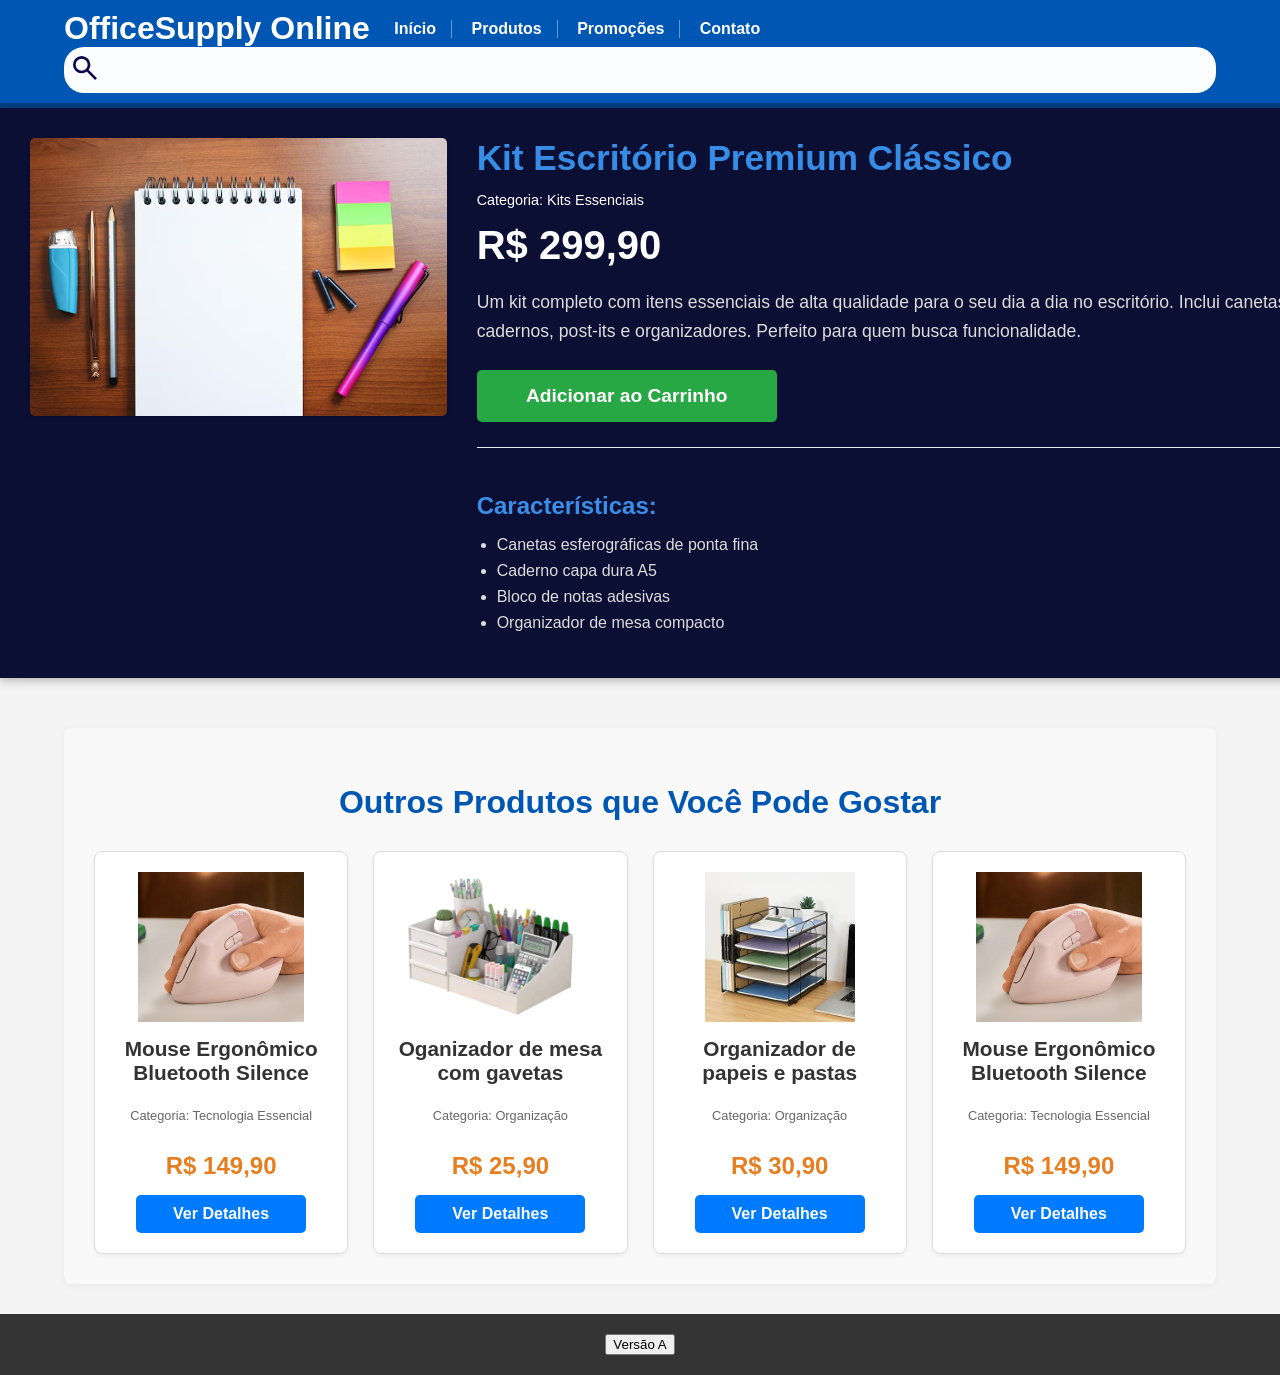
<file: Index.html>
<!DOCTYPE html>
<html lang="pt-br">
<head>
    <meta charset="UTF-8">
    <meta name="viewport" content="width=device-width, initial-scale=1.0">
    <title>OfficeSupply Online - Kit Escritório Premium (Controle)</title>
    <link rel="stylesheet" href="style-controlB.css">
</head>
<body>
    <header>
        <div class="container">
            <h1>OfficeSupply Online</h1>
            <nav>
                <ul>
                    <li><a href="#">Início</a></li>
                    <li><a href="#">Produtos</a></li>
                    <li><a href="#">Promoções</a></li>
                    <li><a href="#">Contato</a></li>
                </ul>
            </nav>
            <div class="barraPesquisa">
                <img src="imgs/search_24dp_E3E3E3_FILL0_wght400_GRAD0_opsz24.svg" class="search">
            </div>
        </div>
    </header>

     <section class="product-detail">
            <div class="product-image">
                <img src="imgs/caderno.png" alt="Kit Escritório Premium">
            </div>
            <div class="product-info">
                <h2 class="product-title">Kit Escritório Premium Clássico</h2>
                <p class="product-category">Categoria: Kits Essenciais</p>
                <div class="product-price">
                    <span class="current-price">R$ 299,90</span>
                </div>
                <p class="product-description">
                    Um kit completo com itens essenciais de alta qualidade para o seu dia a dia no escritório. Inclui canetas, cadernos, post-its e organizadores. Perfeito para quem busca funcionalidade.
                </p>
                <button class="add-to-cart-btn">Adicionar ao Carrinho</button>
                <div class="product-features">
                    <h3>Características:</h3>
                    <ul>
                        <li>Canetas esferográficas de ponta fina</li>
                        <li>Caderno capa dura A5</li>
                        <li>Bloco de notas adesivas</li>
                        <li>Organizador de mesa compacto</li>
                    </ul>
                </div>
            </div>
        </section>
    <main class="container">


        <section class="featured-products">
            <h2>Outros Produtos que Você Pode Gostar</h2>
            <div class="product-grid">
                <div class="product-card">
                    <img src="imgs/mouse.png" alt="Mouse Ergonômico Bluetooth">
                    <h3>Mouse Ergonômico Bluetooth Silence</h3>
                    <p class="card-category">Categoria: Tecnologia Essencial</p>
                    <p class="card-price">R$ 149,90</p>
                    <button class="add-to-cart-btn-small">Ver Detalhes</button>
                </div>
                <div class="product-card">
                    <img src="imgs/organizador.png" alt="Oganizador de mesa com gavetas">
                    <h3>Oganizador de mesa com gavetas</h3>
                    <p class="card-category">Categoria: Organização</p>
                    <p class="card-price">R$ 25,90</p>
                    <button class="add-to-cart-btn-small">Ver Detalhes</button>
                </div>
                <div class="product-card">
                    <img src="imgs/organizadorfolhas.jpg" alt="Mouse Ergonômico Bluetooth">
                    <h3>Organizador de papeis e pastas</h3>
                    <p class="card-category">Categoria: Organização</p>
                    <p class="card-price">R$ 30,90</p>
                    <button class="add-to-cart-btn-small">Ver Detalhes</button>
                </div>
                <div class="product-card">
                    <img src="imgs/mouse.png" alt="Mouse Ergonômico Bluetooth">
                    <h3>Mouse Ergonômico Bluetooth Silence</h3>
                    <p class="card-category">Categoria: Tecnologia Essencial</p>
                    <p class="card-price">R$ 149,90</p>
                    <button class="add-to-cart-btn-small">Ver Detalhes</button>
                </div>
            </div>
        </section>

    </main>
    <footer>
        <a href="product-page-controlA.html"><button>Versão A</button></a>
    </footer>
</body>
</file>
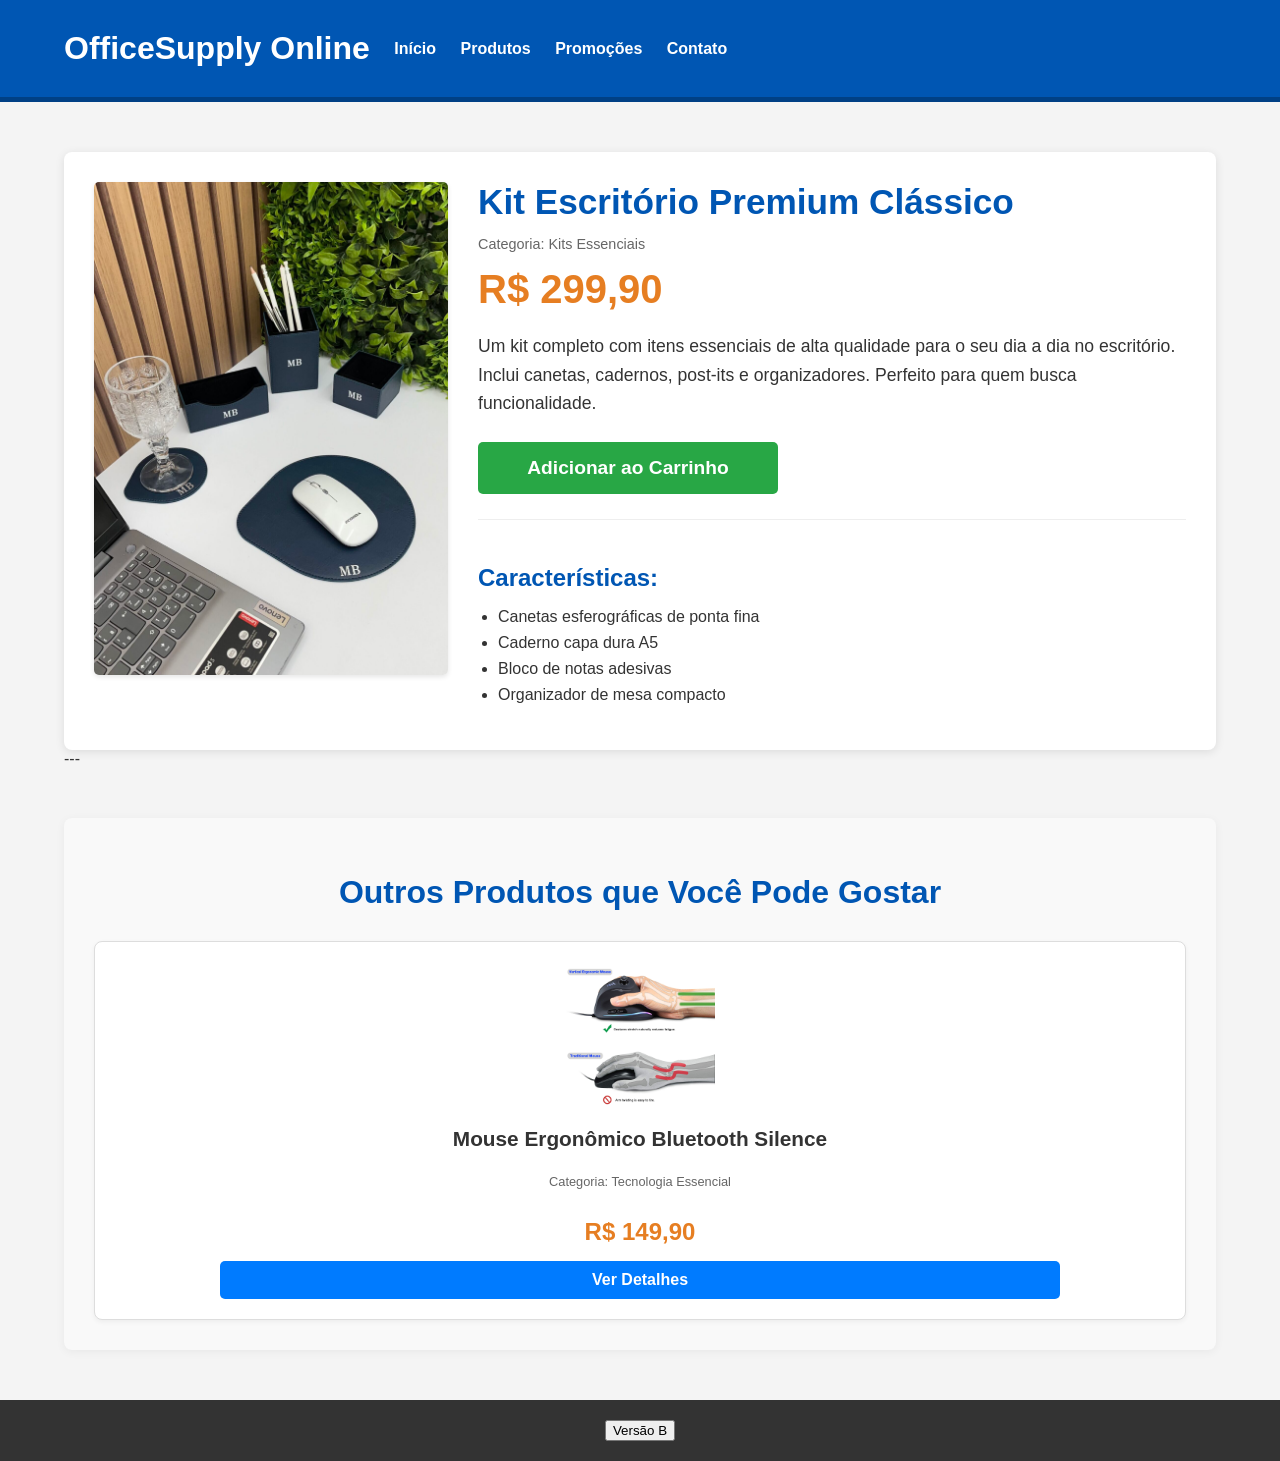
<file: product-page-controlA.html>
<!DOCTYPE html>
<html lang="pt-br">
<head>
    <meta charset="UTF-8">
    <meta name="viewport" content="width=device-width, initial-scale=1.0">
    <title>OfficeSupply Online - Kit Escritório Premium (Controle)</title>
    <link rel="stylesheet" href="style-control.css">
</head>
<body>
    <header>
        <div class="container">
            <h1>OfficeSupply Online</h1>
            <nav>
                <ul>
                    <li><a href="#">Início</a></li>
                    <li><a href="#">Produtos</a></li>
                    <li><a href="#">Promoções</a></li>
                    <li><a href="#">Contato</a></li>
                </ul>
            </nav>
        </div>
    </header>

    <main class="container">
        <section class="product-detail">
            <div class="product-image">
                <img src="img001.jpeg" alt="Kit Escritório Premium">
            </div>
            <div class="product-info">
                <h2 class="product-title">Kit Escritório Premium Clássico</h2>
                <p class="product-category">Categoria: Kits Essenciais</p>
                <div class="product-price">
                    <span class="current-price">R$ 299,90</span>
                </div>
                <p class="product-description">
                    Um kit completo com itens essenciais de alta qualidade para o seu dia a dia no escritório. Inclui canetas, cadernos, post-its e organizadores. Perfeito para quem busca funcionalidade.
                </p>
                <button class="add-to-cart-btn">Adicionar ao Carrinho</button>
                <div class="product-features">
                    <h3>Características:</h3>
                    <ul>
                        <li>Canetas esferográficas de ponta fina</li>
                        <li>Caderno capa dura A5</li>
                        <li>Bloco de notas adesivas</li>
                        <li>Organizador de mesa compacto</li>
                    </ul>
                </div>
            </div>
        </section>

        ---

        <section class="featured-products">
            <h2>Outros Produtos que Você Pode Gostar</h2>
            <div class="product-grid">
                <div class="product-card">
                    <img src="mouse.jpg" alt="Mouse Ergonômico Bluetooth">
                    <h3>Mouse Ergonômico Bluetooth Silence</h3>
                    <p class="card-category">Categoria: Tecnologia Essencial</p>
                    <p class="card-price">R$ 149,90</p>
                    <button class="add-to-cart-btn-small">Ver Detalhes</button>
                </div>
            </div>
        </section>

    </main>
    <footer>
        <a href="Index.html"><button>Versão B</button></a>
    </footer>
</body>
</file>
<file: style-controlB.css>
/* Estilos Gerais */
body {
    font-family: Arial, sans-serif;
    margin: 0;
    padding: 0;
    background-color: #f4f4f4;
    color: #333;
}

.container {
    width: 90%;
    max-width: 1200px;
    margin: 0 auto;
    
}

/* Header */
header {
    background-color: #0056b3; /* Azul mais escuro */
    color: white;
    padding: 10px 0;
    border-bottom: 5px solid #004085;
}

header h1 {
    margin: 0;
    padding: 0;
    display: inline-block;
    vertical-align: middle;
}

header nav {
    display: inline-block;
    vertical-align: middle;
    margin-left: 20px;
}

header nav ul {
    list-style: none;
    margin: 0;
    padding: 0;
}

header nav ul li {
    display: inline-block;
    vertical-align: middle;
    padding-right: 15px;
    margin-right: 15px;
    border-right: 1px solid rgba(255, 255, 255, 0.4); /* Borda branca sutil com opacidade */
}

/* Remove a borda do último item para o visual ficar limpo */
header nav ul li:last-child {
    border-right: none;
    margin-right: 0;
    padding-right: 0;
}

header nav ul li a {
    color: white;
    text-decoration: none;
    font-weight: bold;
}

/* Main Content - Detalhes do Produto Principal */
.product-detail {
    background-color: rgb(11, 15, 51);
    padding: 30px;
    box-shadow: 0 2px 10px rgba(0,0,0,0.3);
    display: flex;
    flex-wrap: wrap; /* Permite quebrar em telas menores */
    gap: 30px;
    width: 100%;
}

.product-image {
    flex: 1; /* Ocupa o espaço disponível */
    min-width: 300px; /* Garante tamanho mínimo em telas menores */
    text-align: center;
}

.product-image img {
    max-width: 100%;
    height: auto;
    border-radius: 5px;
    box-shadow: 0 2px 5px rgba(0,0,0,0.1);
}

.product-info {
    flex: 2; /* Ocupa o dobro do espaço da imagem */
    min-width: 350px; /* Garante tamanho mínimo em telas menores */
}

.product-title {
    font-size: 2.2em;
    color: #378ce6;
    margin-top: 0;
    margin-bottom: 10px;
}

.product-category {
    font-size: 0.9em;
    color: #ffffff;
    margin-bottom: 15px;
}

.product-price .current-price {
    font-size: 2.5em;
    color: #ffffff; /* Laranja */
    font-weight: bold;
    display: block;
    margin-bottom: 20px;
}

.product-description {
    font-size: 1.1em;
    line-height: 1.6;
    margin-bottom: 25px;
    color: #ddd;
}

.add-to-cart-btn {
    background-color: #28a745; /* Verde */
    color: white;
    padding: 15px 30px;
    border: none;
    border-radius: 5px;
    font-size: 1.2em;
    font-weight: bold;
    cursor: pointer;
    transition: background-color 0.3s ease;
    width: 100%; /* Ocupa largura total */
    max-width: 300px; /* Limita o tamanho em telas grandes */
    display: block; /* Garante que fique em uma nova linha */
    margin-bottom: 25px;
}

.add-to-cart-btn:hover {
    background-color: #218838;
}

.product-features {
    margin-top: 20px;
    border-top: 1px solid #eee;
    padding-top: 20px;
}

.product-features h3 {
    font-size: 1.5em;
    color: #3a8ee7;
    margin-bottom: 10px;
}

.product-features ul {
    list-style-type: disc;
    margin-left: 20px;
    padding-left: 0;
}

.product-features ul li {
    margin-bottom: 8px;
    font-size: 1em;
    color: #ddd;
}

/* Nova Seção: Produtos em Destaque */
.featured-products {
    margin-top: 50px;
    padding: 30px;
    background-color: #f9f9f9;
    border-radius: 8px;
    box-shadow: 0 2px 10px rgba(0,0,0,0.05);
    text-align: center; /* Centraliza o título */
}

.featured-products h2 {
    font-size: 2em;
    color: #0056b3;
    margin-bottom: 30px;
}

.product-grid {
    display: grid;
    grid-template-columns: repeat(auto-fit, minmax(250px, 1fr)); /* Responsivo: 250px por coluna, auto-ajuste */
    gap: 25px;
    justify-content: center; /* Centraliza cards se houver espaço */
}

.product-card {
    background-color: white;
    border: 1px solid #ddd;
    border-radius: 8px;
    padding: 20px;
    box-shadow: 0 2px 5px rgba(0,0,0,0.05);
    text-align: center;
    display: flex;
    flex-direction: column;
    justify-content: space-between; /* Espaça os elementos */
    align-items: center;
}

.product-card img {
    max-width: 100%;
    height: 150px; /* Altura fixa para consistência */
    object-fit: contain; /* Garante que a imagem caiba sem cortar */
    margin-bottom: 15px;
}

.product-card h3 {
    font-size: 1.3em;
    color: #333;
    margin-top: 0;
    margin-bottom: 10px;
    flex-grow: 1; /* Permite que o título ocupe espaço */
}

.card-category {
    font-size: 0.8em;
    color: #666;
    margin-bottom: 5px;
}

.card-price {
    font-size: 1.5em;
    color: #e67e22;
    font-weight: bold;
    margin-bottom: 15px;
}

.add-to-cart-btn-small {
    background-color: #007bff; /* Azul para "Ver Detalhes" */
    color: white;
    padding: 10px 20px;
    border: none;
    border-radius: 5px;
    font-size: 1em;
    font-weight: bold;
    cursor: pointer;
    transition: background-color 0.3s ease;
    width: 80%; /* Ocupa 80% da largura do card */
}

.add-to-cart-btn-small:hover {
    background-color: #0056b3;
}


/* Footer */
footer {
    background-color: #333;
    color: white;
    text-align: center;
    padding: 20px 0;
    margin-top: 30px;
}

footer p {
    margin: 0;
}

/* Responsividade Básica */
@media (max-width: 768px) {
    .product-detail {
        flex-direction: column;
        padding: 20px;
    }

    .product-info {
        min-width: unset; /* Remove min-width para telas pequenas */
    }

    .add-to-cart-btn {
        max-width: none; /* Ocupa toda a largura */
    }

    .product-grid {
        grid-template-columns: 1fr; /* Uma coluna em telas pequenas */
    }
}

.barraPesquisa {
    background-color: #fbfdff;
    border-radius: 20px;
    padding: 5px;
}

.search{
    width: 2rem ;
}
</file>
<file: style-control.css>
/* Estilos Gerais */
body {
    font-family: Arial, sans-serif;
    margin: 0;
    padding: 0;
    background-color: #f4f4f4;
    color: #333;
}

.container {
    width: 90%;
    max-width: 1200px;
    margin: 0 auto;
    padding: 20px 0;
}

/* Header */
header {
    background-color: #0056b3; /* Azul mais escuro */
    color: white;
    padding: 10px 0;
    border-bottom: 5px solid #004085;
}

header h1 {
    margin: 0;
    padding: 0;
    display: inline-block;
    vertical-align: middle;
}

header nav {
    display: inline-block;
    vertical-align: middle;
    margin-left: 20px;
}

header nav ul {
    list-style: none;
    margin: 0;
    padding: 0;
}

header nav ul li {
    display: inline;
    margin-right: 20px;
}

header nav ul li a {
    color: white;
    text-decoration: none;
    font-weight: bold;
}

/* Main Content - Detalhes do Produto Principal */
.product-detail {
    background-color: white;
    padding: 30px;
    margin-top: 30px;
    border-radius: 8px;
    box-shadow: 0 2px 10px rgba(0,0,0,0.1);
    display: flex;
    flex-wrap: wrap; /* Permite quebrar em telas menores */
    gap: 30px;
}

.product-image {
    flex: 1; /* Ocupa o espaço disponível */
    min-width: 300px; /* Garante tamanho mínimo em telas menores */
    text-align: center;
}

.product-image img {
    max-width: 100%;
    height: auto;
    border-radius: 5px;
    box-shadow: 0 2px 5px rgba(0,0,0,0.1);
}

.product-info {
    flex: 2; /* Ocupa o dobro do espaço da imagem */
    min-width: 350px; /* Garante tamanho mínimo em telas menores */
}

.product-title {
    font-size: 2.2em;
    color: #0056b3;
    margin-top: 0;
    margin-bottom: 10px;
}

.product-category {
    font-size: 0.9em;
    color: #666;
    margin-bottom: 15px;
}

.product-price .current-price {
    font-size: 2.5em;
    color: #e67e22; /* Laranja */
    font-weight: bold;
    display: block;
    margin-bottom: 20px;
}

.product-description {
    font-size: 1.1em;
    line-height: 1.6;
    margin-bottom: 25px;
}

.add-to-cart-btn {
    background-color: #28a745; /* Verde */
    color: white;
    padding: 15px 30px;
    border: none;
    border-radius: 5px;
    font-size: 1.2em;
    font-weight: bold;
    cursor: pointer;
    transition: background-color 0.3s ease;
    width: 100%; /* Ocupa largura total */
    max-width: 300px; /* Limita o tamanho em telas grandes */
    display: block; /* Garante que fique em uma nova linha */
    margin-bottom: 25px;
}

.add-to-cart-btn:hover {
    background-color: #218838;
}

.product-features {
    margin-top: 20px;
    border-top: 1px solid #eee;
    padding-top: 20px;
}

.product-features h3 {
    font-size: 1.5em;
    color: #0056b3;
    margin-bottom: 10px;
}

.product-features ul {
    list-style-type: disc;
    margin-left: 20px;
    padding-left: 0;
}

.product-features ul li {
    margin-bottom: 8px;
    font-size: 1em;
}

/* Nova Seção: Produtos em Destaque */
.featured-products {
    margin-top: 50px;
    padding: 30px;
    background-color: #f9f9f9;
    border-radius: 8px;
    box-shadow: 0 2px 10px rgba(0,0,0,0.05);
    text-align: center; /* Centraliza o título */
}

.featured-products h2 {
    font-size: 2em;
    color: #0056b3;
    margin-bottom: 30px;
}

.product-grid {
    display: grid;
    grid-template-columns: repeat(auto-fit, minmax(250px, 1fr)); /* Responsivo: 250px por coluna, auto-ajuste */
    gap: 25px;
    justify-content: center; /* Centraliza cards se houver espaço */
}

.product-card {
    background-color: white;
    border: 1px solid #ddd;
    border-radius: 8px;
    padding: 20px;
    box-shadow: 0 2px 5px rgba(0,0,0,0.05);
    text-align: center;
    display: flex;
    flex-direction: column;
    justify-content: space-between; /* Espaça os elementos */
    align-items: center;
}

.product-card img {
    max-width: 100%;
    height: 150px; /* Altura fixa para consistência */
    object-fit: contain; /* Garante que a imagem caiba sem cortar */
    margin-bottom: 15px;
}

.product-card h3 {
    font-size: 1.3em;
    color: #333;
    margin-top: 0;
    margin-bottom: 10px;
    flex-grow: 1; /* Permite que o título ocupe espaço */
}

.card-category {
    font-size: 0.8em;
    color: #666;
    margin-bottom: 5px;
}

.card-price {
    font-size: 1.5em;
    color: #e67e22;
    font-weight: bold;
    margin-bottom: 15px;
}

.add-to-cart-btn-small {
    background-color: #007bff; /* Azul para "Ver Detalhes" */
    color: white;
    padding: 10px 20px;
    border: none;
    border-radius: 5px;
    font-size: 1em;
    font-weight: bold;
    cursor: pointer;
    transition: background-color 0.3s ease;
    width: 80%; /* Ocupa 80% da largura do card */
}

.add-to-cart-btn-small:hover {
    background-color: #0056b3;
}


/* Footer */
footer {
    background-color: #333;
    color: white;
    text-align: center;
    padding: 20px 0;
    margin-top: 30px;
}

footer p {
    margin: 0;
}

/* Responsividade Básica */
@media (max-width: 768px) {
    .product-detail {
        flex-direction: column;
        padding: 20px;
    }

    .product-info {
        min-width: unset; /* Remove min-width para telas pequenas */
    }

    .add-to-cart-btn {
        max-width: none; /* Ocupa toda a largura */
    }

    .product-grid {
        grid-template-columns: 1fr; /* Uma coluna em telas pequenas */
    }
}
</file>
